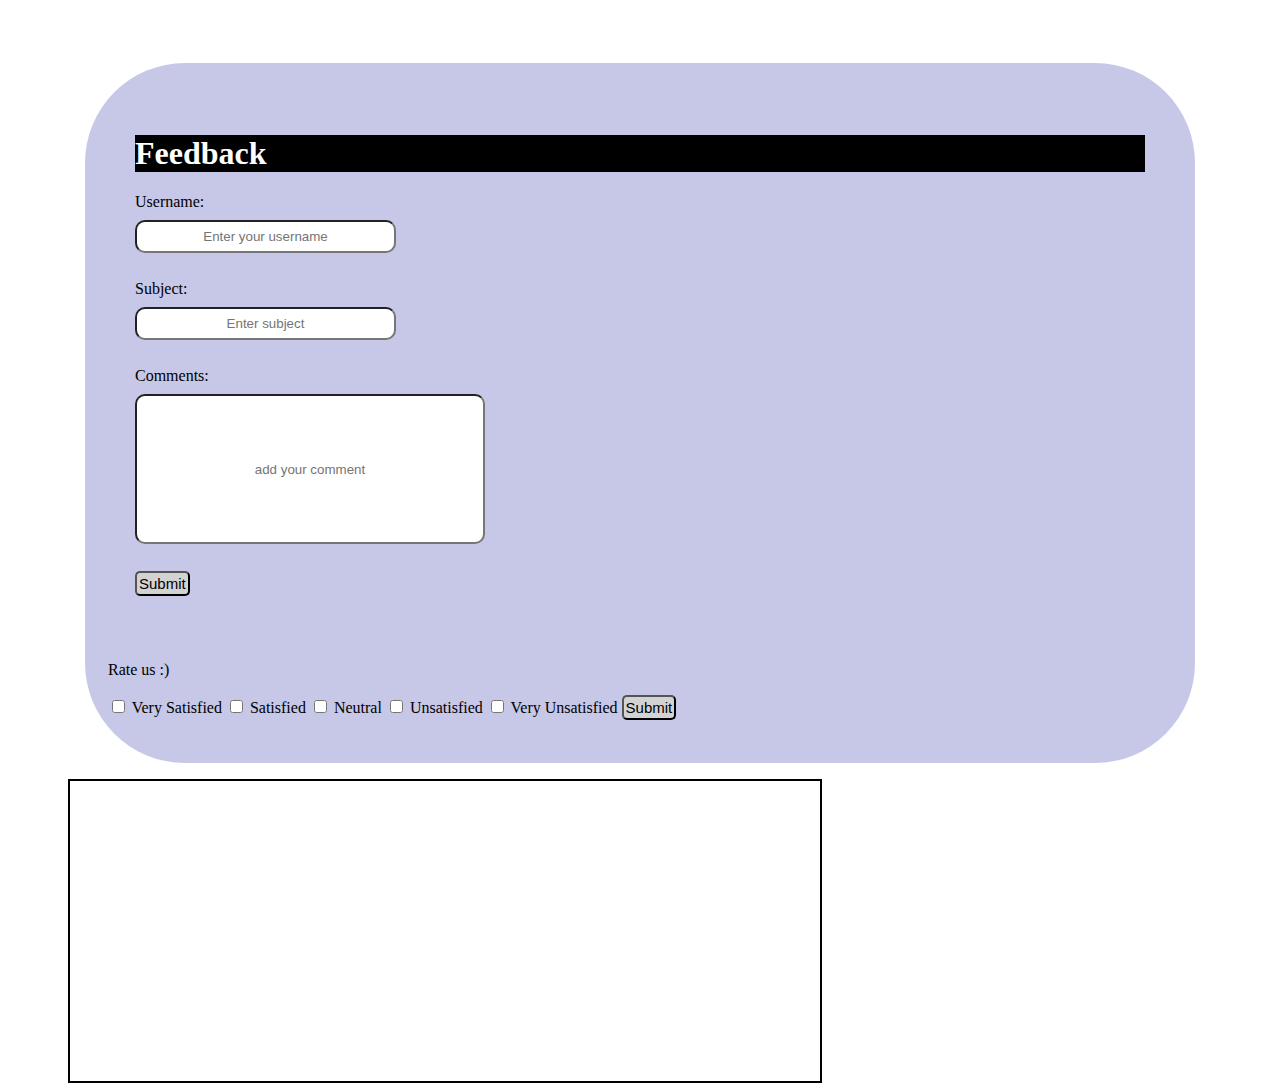
<file: Feedback.html>
<!DOCTYPE html5>
<html lang="en">
<html>
<head>
<meta name="viewport" content="width=device-width, initial-scale=1.0">
<meta charset="UTF-8">
<title>Feedback</title>
<link rel="stylesheet" type="text/css" href="Sty.css"/>
</head>

<header>
  <div class="header">   
  
    
  </div></header>
<body>

<div class="box">
  <h1 style="color:white;background-color:black">Feedback</h1>

<form  id="form" action="thanks.html" method="post"> 

<label for="username">Username:</label><br>
<input type="text" id="username" name="username" placeholder="Enter your username" required><br>
<br>
<label for="password">Subject:</label><br>
<input type="text" id="subject" name="subject" placeholder="Enter subject" required><br><br>
<label for="comments">Comments:</label><br>
<input type="text" id="comments" name="comments" style="height:150px;width:350px" placeholder="add your comment" required><br><br> 
<input type="submit" value="Submit" div class="submit"></div>
</div>
<div class="Ratebutton">
<p>Rate us :)</p>
<form name="myform" onsubmit="return checkBoxLimit()" action="thanks.html" required>
<input type="checkbox" id="Verysatisfied" name="Rating" value="Rating">
<label for="Rating" quantity="1"> Very Satisfied</label>
<input type="checkbox" id="satisfied" name="Rating" value="Rating">
<label for="Rating" quantity="1">Satisfied</label>
<input type="checkbox" id="neutral" name="Rating" value="Rating">
<label for="Rating" quantity="1">Neutral</label>
<input type="checkbox" id="unsatisfied" name="Rating" value="Rating">
<label for="Rating">Unsatisfied</label>
<input type="checkbox" id="veryunsatisfied" name="Rating" value="Rating">
<label for="Rating" quantity="1"> Very Unsatisfied</label>
<input type="submit" value="Submit" div class="submit"></div>


</div>
<div>
  <span id="not valid"></span>
</div>
<br>
<script type="text/javascript">
  function checkBoxLimit(){
  var checkboxgroup= document.forms['form_name']['check[]'];	
  var limit=1;
  for (var i = 0; i < checkBoxGroup.length; i++) {
		checkBoxGroup[i].onclick = function() {
			var checkedcount = 0;
			for (var i = 0; i < checkBoxGroup.length; i++) {
				checkedcount += (checkBoxGroup[i].checked) ? 1 : 0;
			}
			if (checkedcount > limit) {
				console.log("You can select maximum of " + limit + " checkboxes.");
				alert("You can select maximum of "+ limit +  " checkboxes.");						
				this.checked = false;
      }
		}
	}
}
</script>
</form>

<br><br>
<div id="contentframe" style="position:relative; top: 5px; left: 60px;">
<iframe src="file:///C:/Users/Ecstatic/Desktop/Ay%20khara/Final/images/THANKYOU-PAGE-2.png" style="border:2px solid black; height:300px;width:750px" title="Iframe">
</div>
</iframe> 

</body>
</html>
</file>
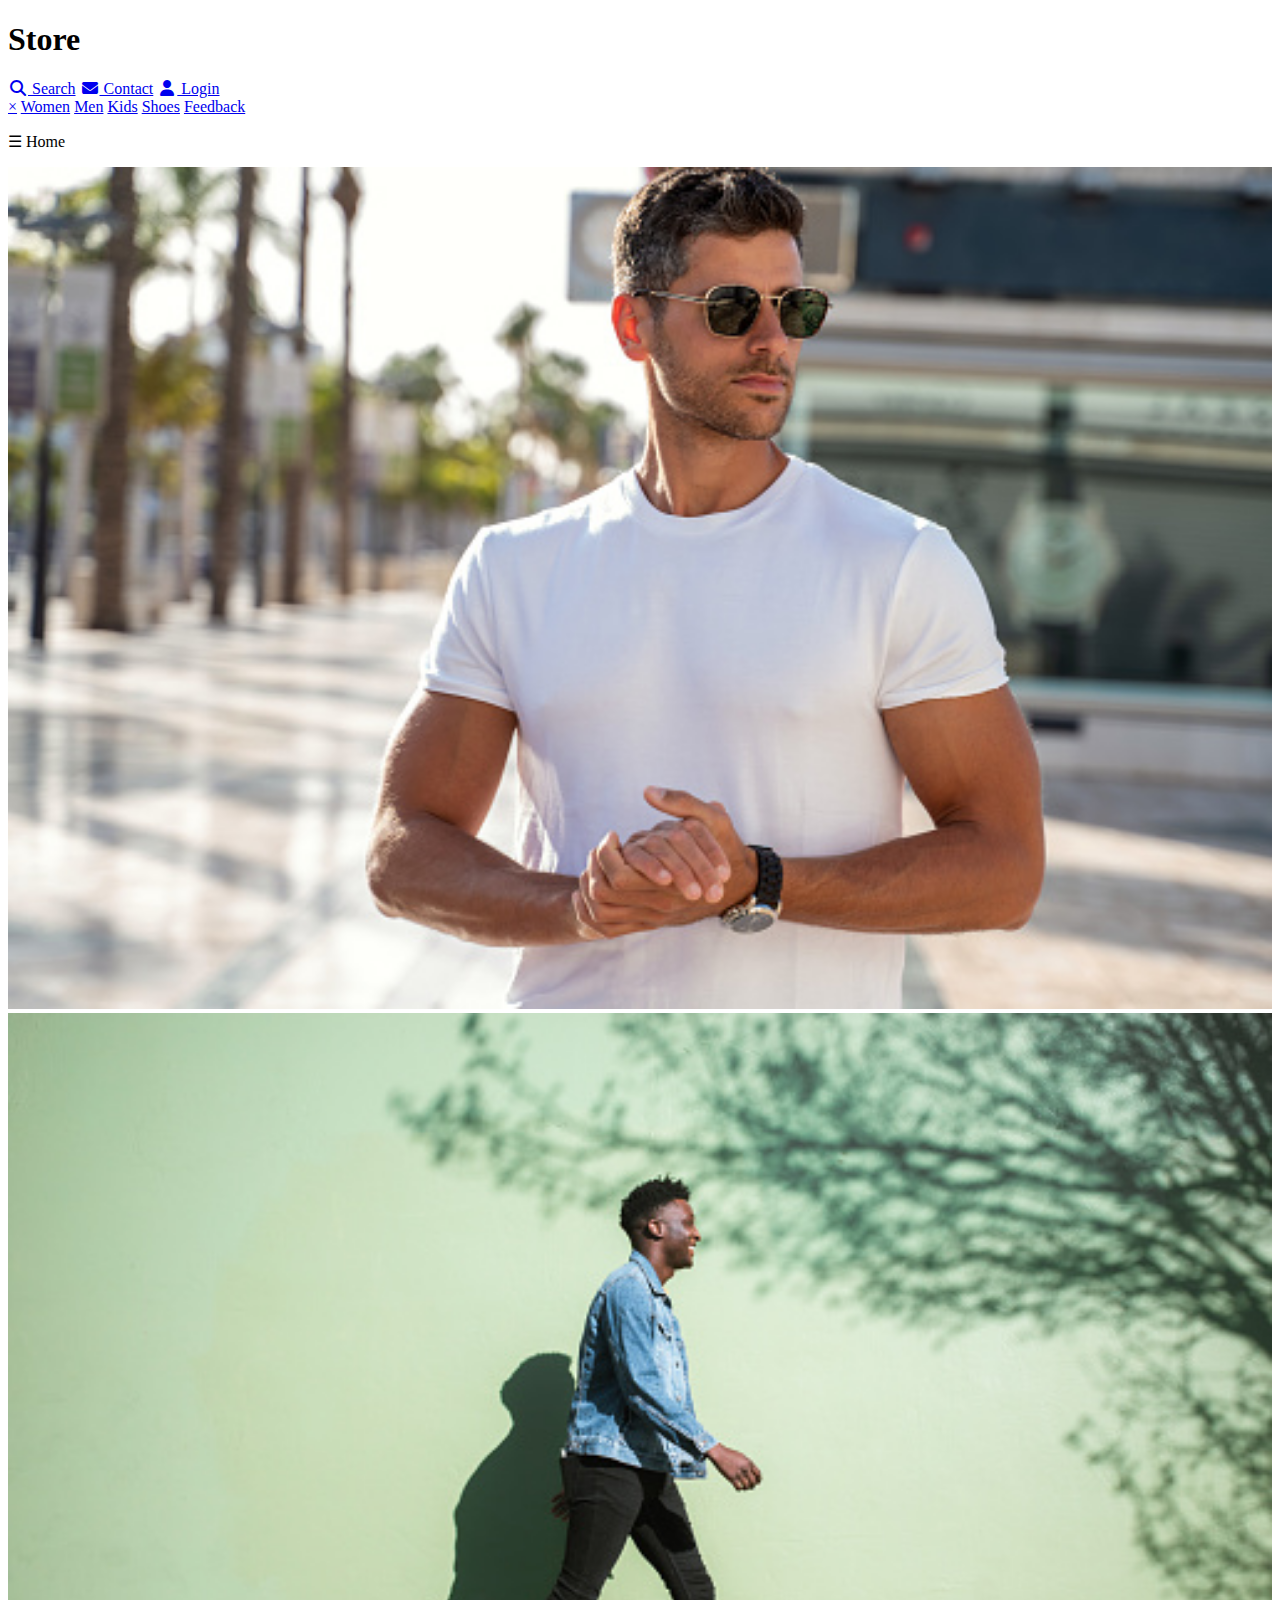
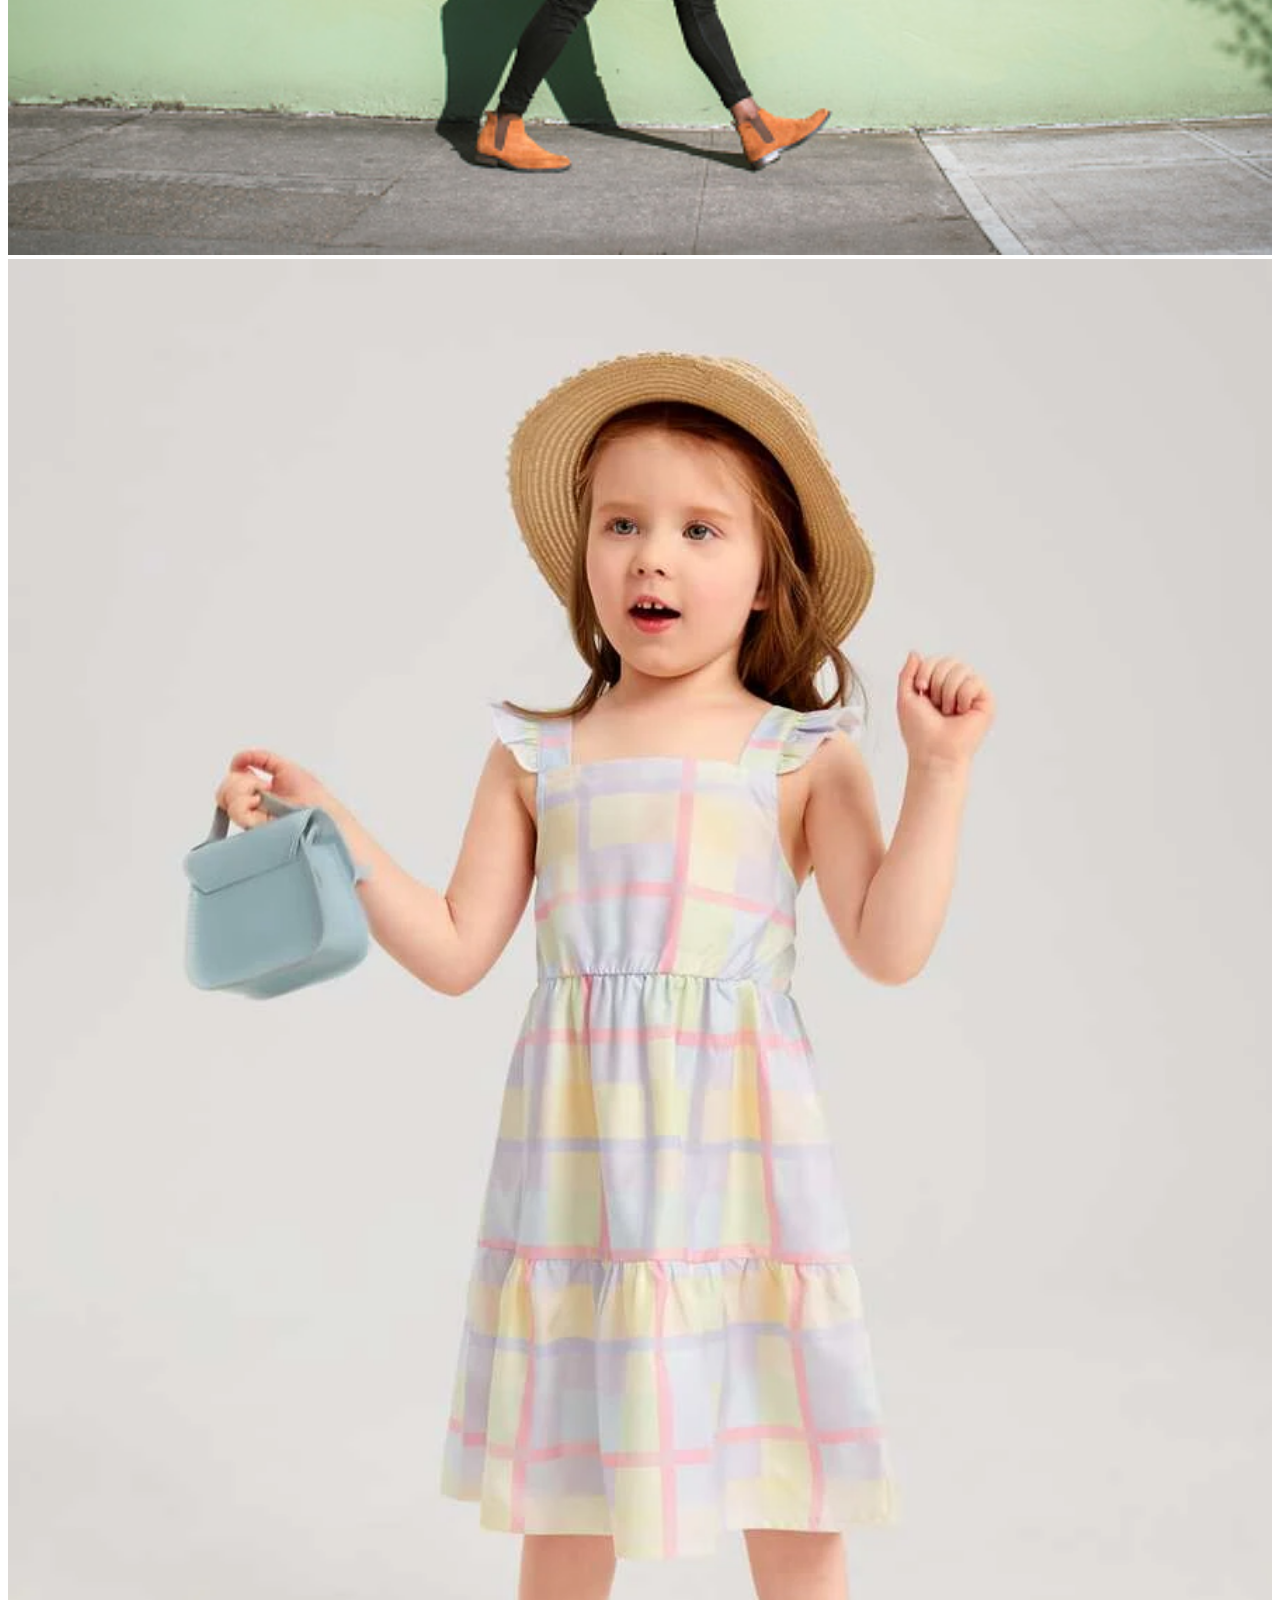
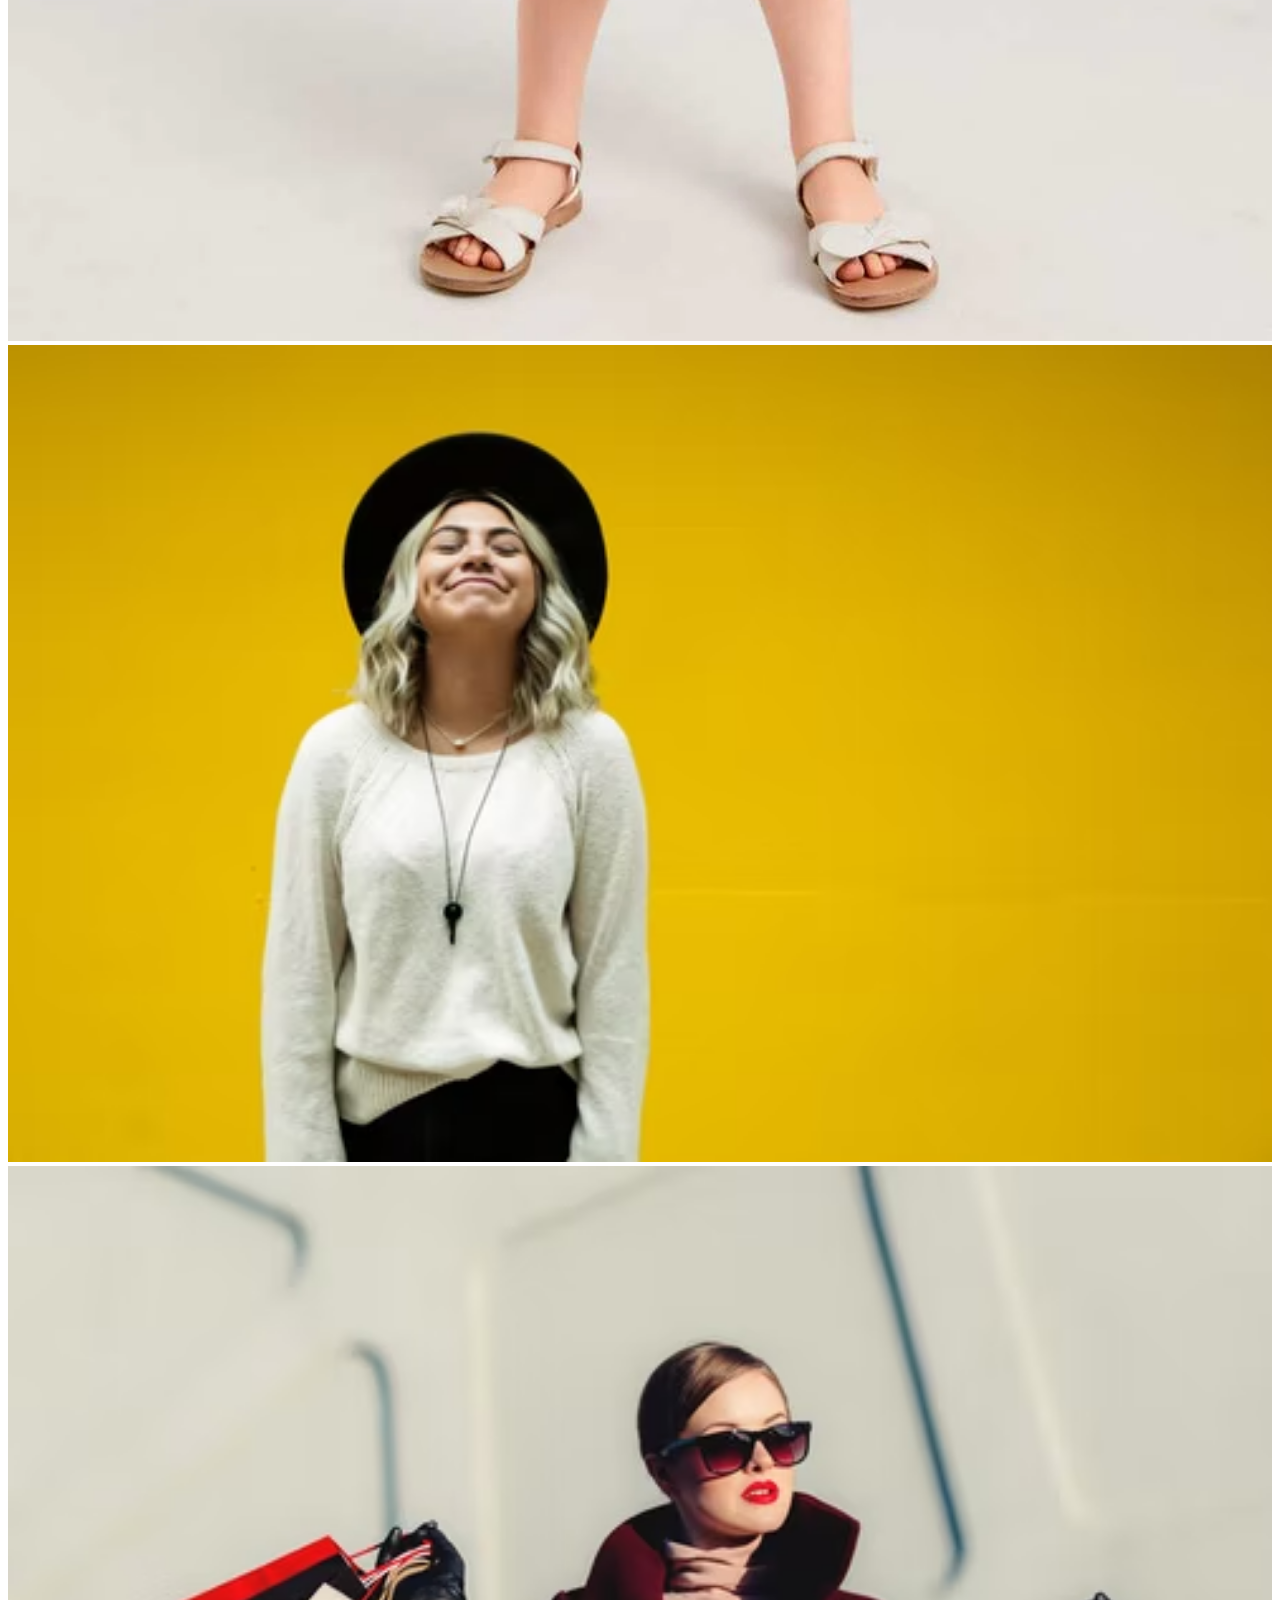
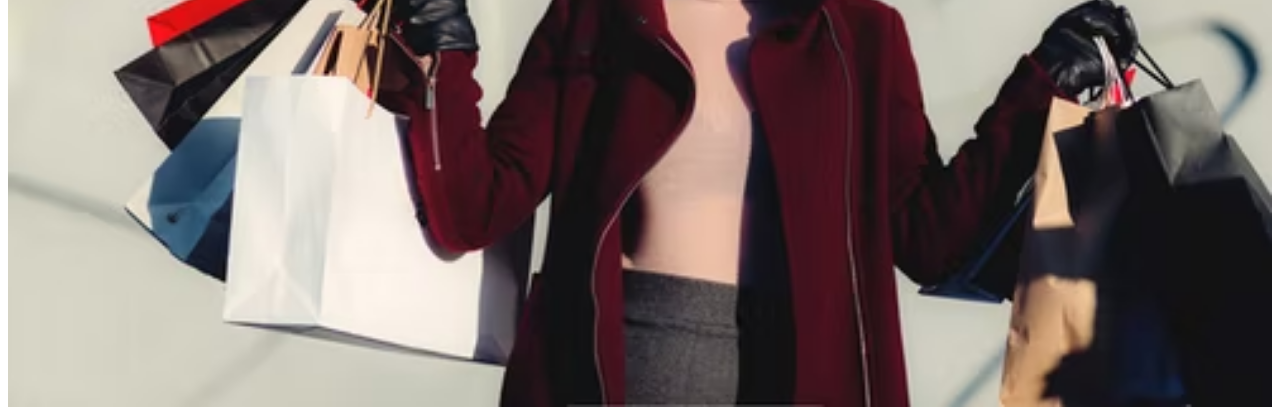
<file: homepage.html>
<!DOCTYPE html>
<html lang="en">
<head>
    <meta charset="UTF-8">
    <meta http-equiv="X-UA-Compatible" content="IE=edge">
    <meta name="viewport" content="width=device-width, initial-scale=1.0">
    <title>Store</title>
    <link rel="stylesheet" href="D:\final project\css\style.css">
    <link rel="stylesheet" href="https://cdnjs.cloudflare.com/ajax/libs/font-awesome/6.1.1/css/all.min.css">
    <script src="D:\final project\javascript\script.js"></script>
</head>
<body>
    <header>
        <h1><span>S</span>tore</a></h1>
        <div class="navbar">
          <a href="#"><i class="fa fa-fw fa-search"></i> Search</a>
          <a href="#"><i class="fa fa-fw fa-envelope"></i> Contact</a>
          <a href="#"><i class="fa fa-fw fa-user"></i> Login</a>
        </div>
        <nav>
          <div id="mySidenav" class="sidenav">
            <a href="javascript:void(0)" class="closebtn" onclick="closeNav()">&times;</a>
            <a href="#women">Women</a>
            <a href="#men">Men</a>
            <a href="#kids">Kids</a>
            <a href="#shoes">Shoes</a>
            <a href="#feedback">Feedback</a>
          </div>
        </nav>  
        <p id="home-ic" onclick="openNav()">&#9776; Home</p>
    </header>
    <section class="main">
        <div>
            <div class="row">
                <div class="column">
                <img src="images/photo.jpg" alt=" men's shirt image" width="100%">
                <img src="images/photo 2.jpg" alt="men's casual outfit" width="100%">
                </div>
                <div class="column">
                <img src="images/img2.jpg"  alt="kid's dress" width="100%">
                </div>
                <div class="column">
                  <img src="images/photo4.avif"  alt="woman's sweater image" width="100%">
                  <img src="images/photo6.avif"  alt="woman's elegant outfit" width="100%">
                </div>
            </div>       
        </div>
    </section>
</file>
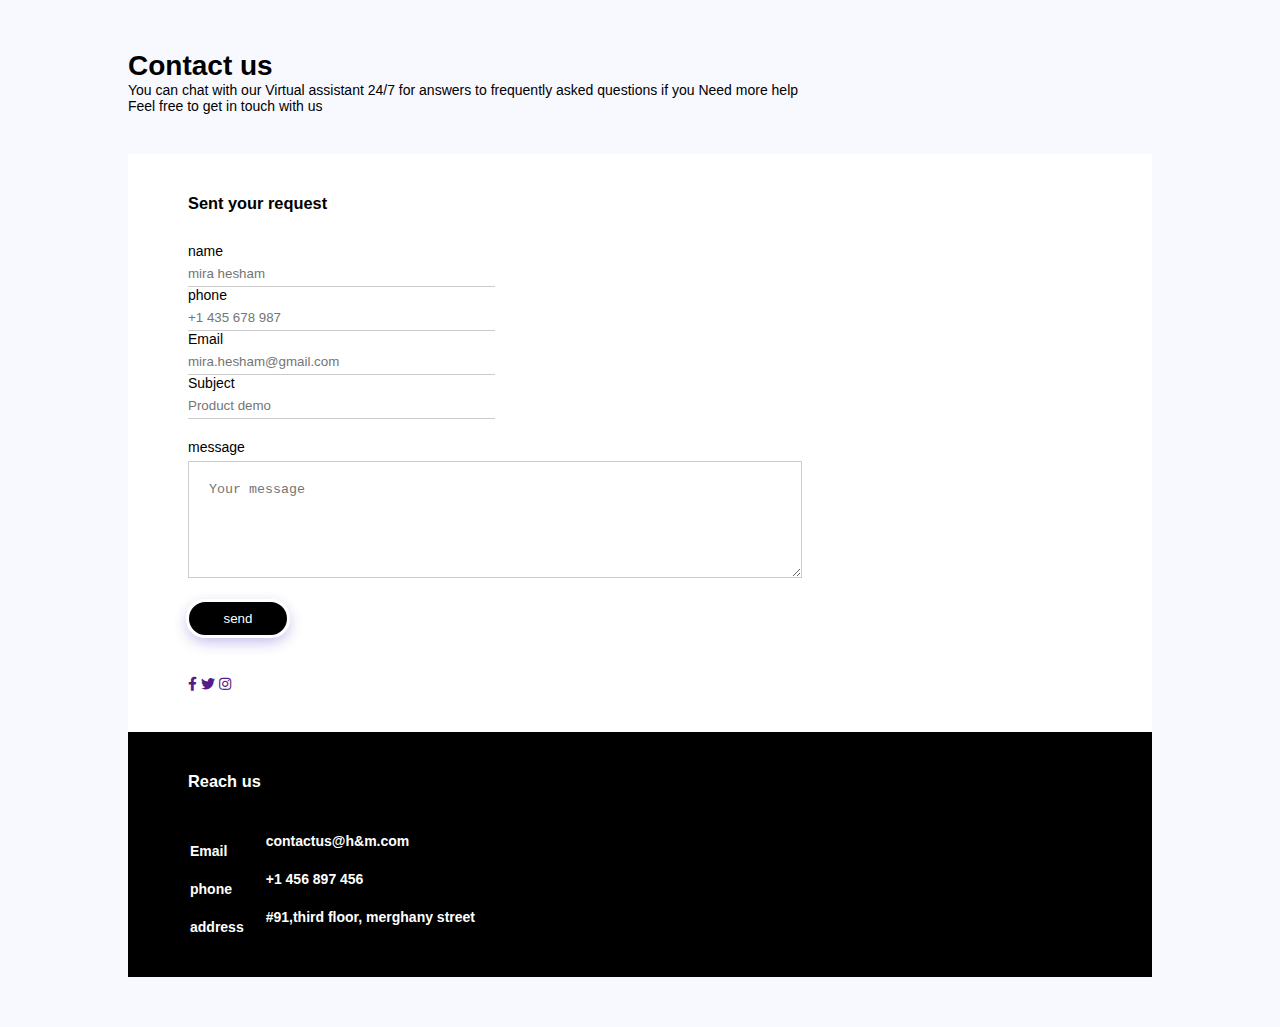
<file: index15.htm>
<!DOCTYPE html>
<html>
<head>
    <title> Contact US </title>
    <link rel="stylesheet"href="style15.css">
    <link href="https://cdnjs.cloudflare.com/ajax/libs/font-awesome/5.13.0/css/all.min.css" rel="stylesheet">
    </head>
    <body>
        <div class="container">
            <h1> <b> Contact us </b> </h1>
            <p>You can chat with our Virtual assistant 24/7 for answers to frequently asked questions if you Need more help <br>
                Feel  free to get in touch with us</p>
             <div class="contact-box">
                 <div class="contact-left">
                     <h3> Sent your request</h3>
                     <form>
                        <div class="input-row">
                            <div class="input-group ">
                                <label> name</label>
                                <input type="text"placeholder="mira hesham">
                                </div>
                                <div class="input group">
                                    <label> phone </label>
                                    <input type="text"placeholder="+1 435 678 987">
                                    </div>
                                    <div class="input group">
                                        <label> Email </label>
                                        <input type="text"placeholder="mira.hesham@gmail.com">
                                        </div>
                                        <div class="input group">
                                            <label> Subject</label>
                                            <input type="text"placeholder="Product demo">
                                            </div>
                                            
                        </div>
                        <label> message</label>
                        <textarea rows="5"    placeholder="Your message"></textarea>
                        <button type="submit">send </button>
                        <div class="social"></div>
                        <a href=""><i class="fab fa-facebook-f"></i></a>
                        <a href=""><i class="fab fa-twitter"></i></a>
                        <a href=""><i class="fab fa-instagram"></i></a>
                    </div>
                    </form>
                 </div>
                 <div class="contact-right">
                     <h3>Reach us</h3>
                     <table>
                          <tr>
                              <td> Email</td>
                            <td>contactus@h&m.com</td>
                          </tr>
                          <tr>
                            <td> phone</td>
                          <td>+1 456 897 456</td>
                        </tr>
                        <tr>
                            <td> address</td>
                          <td> #91,third floor, merghany street </td>
                        </tr>
                     </table>

                    
                 </div>
             </div>
        </div>

    </body>
</file>
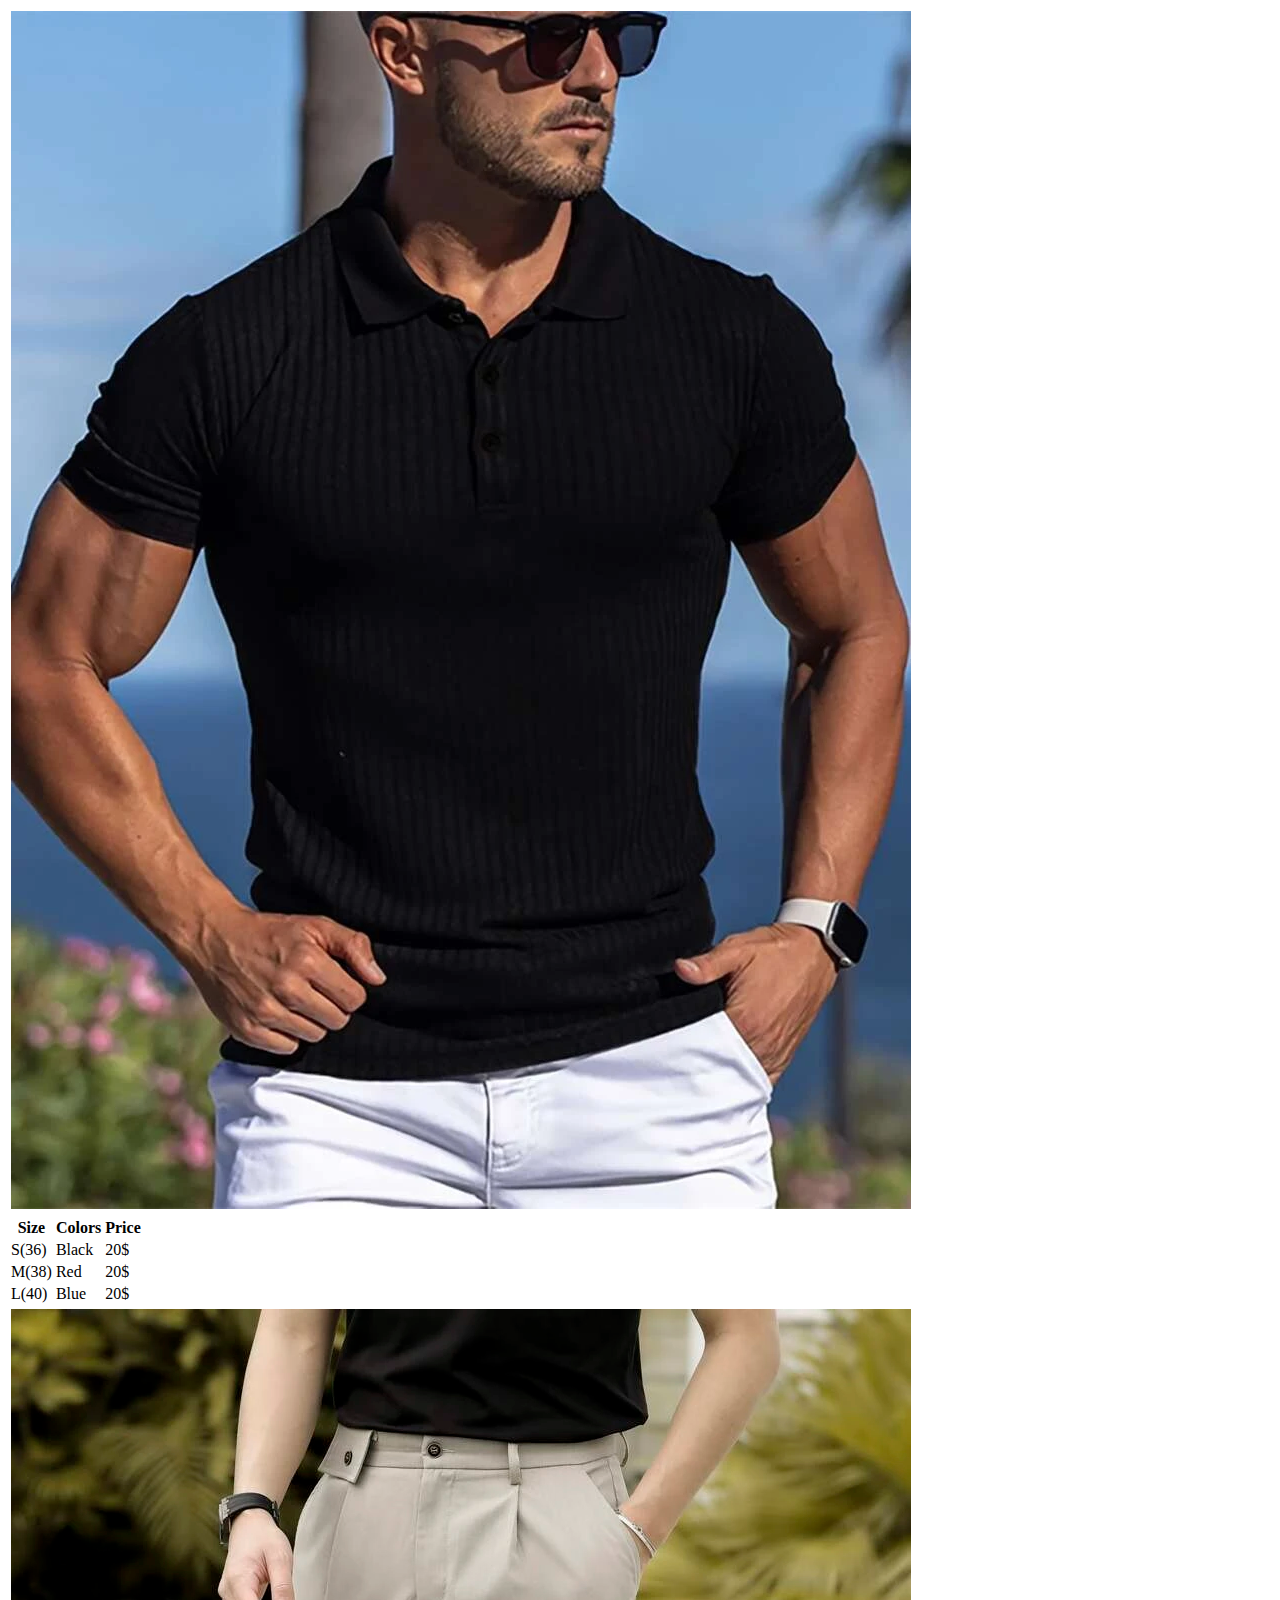
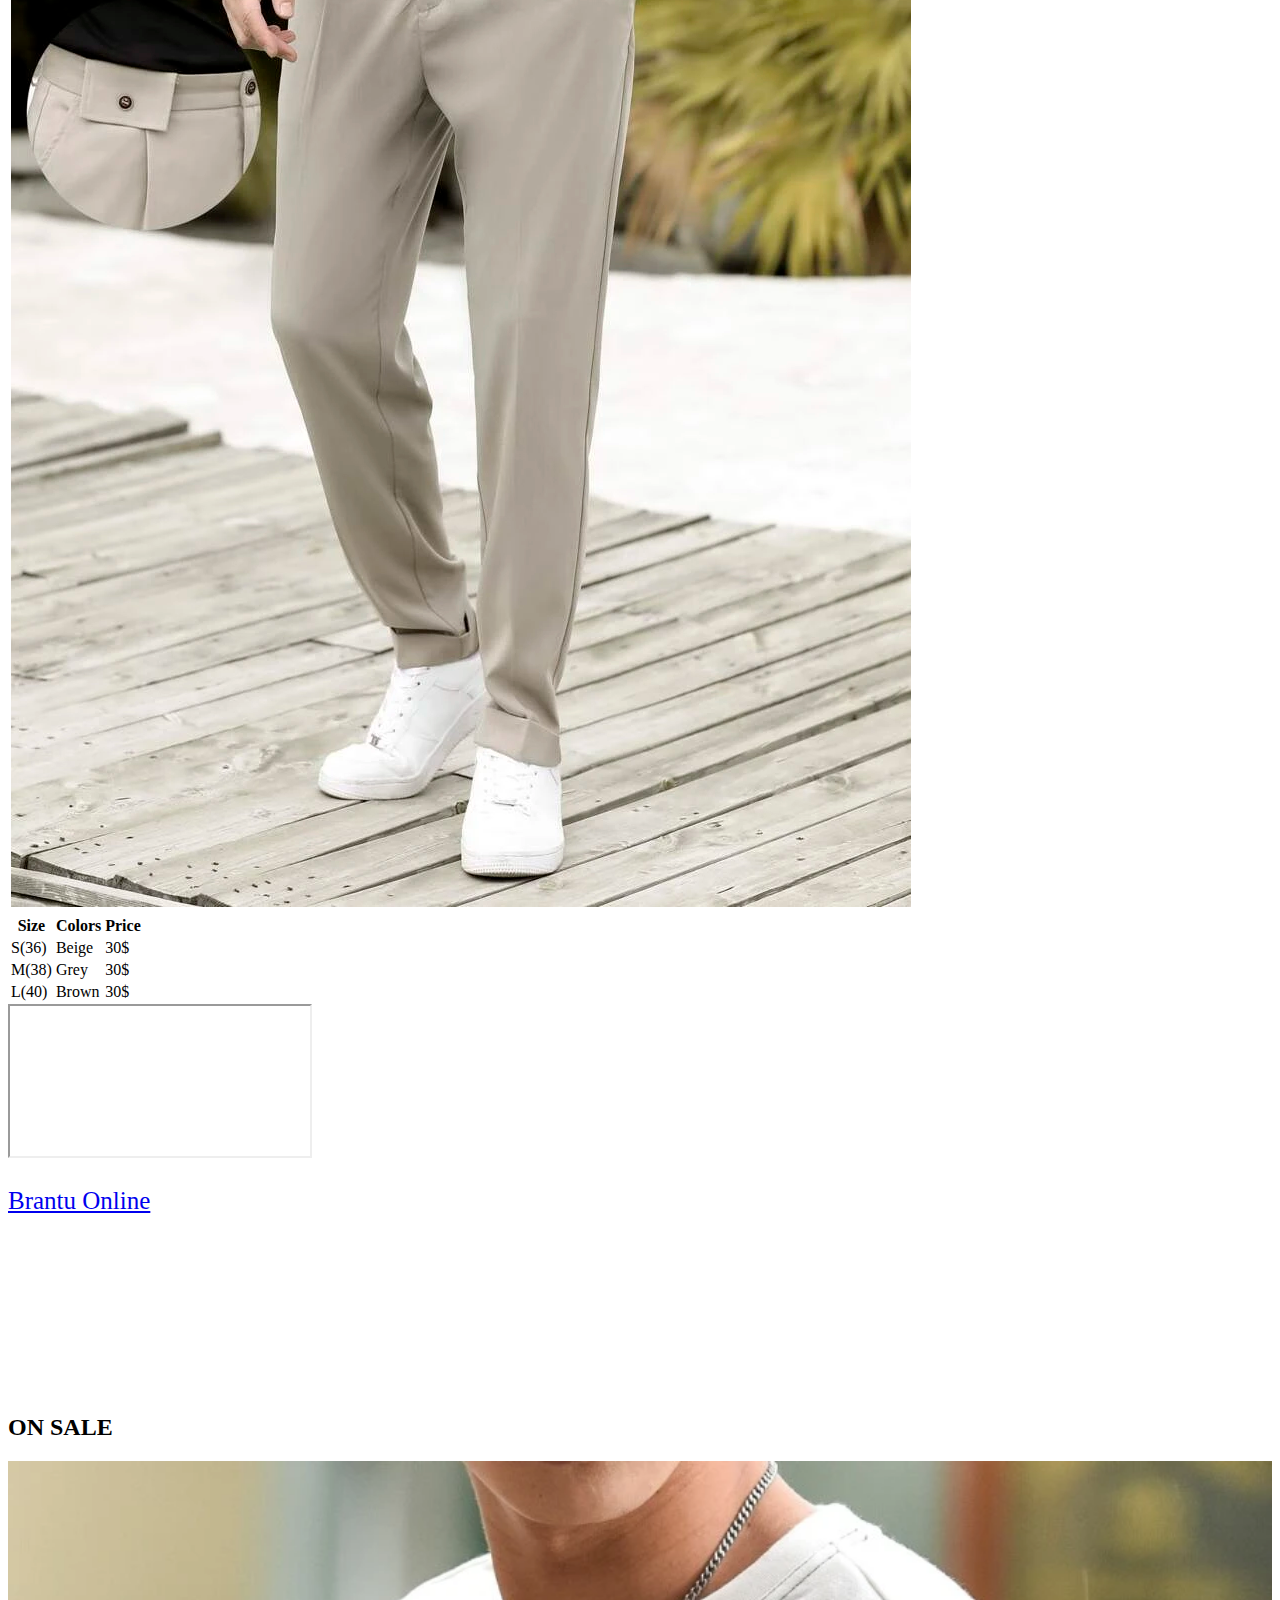
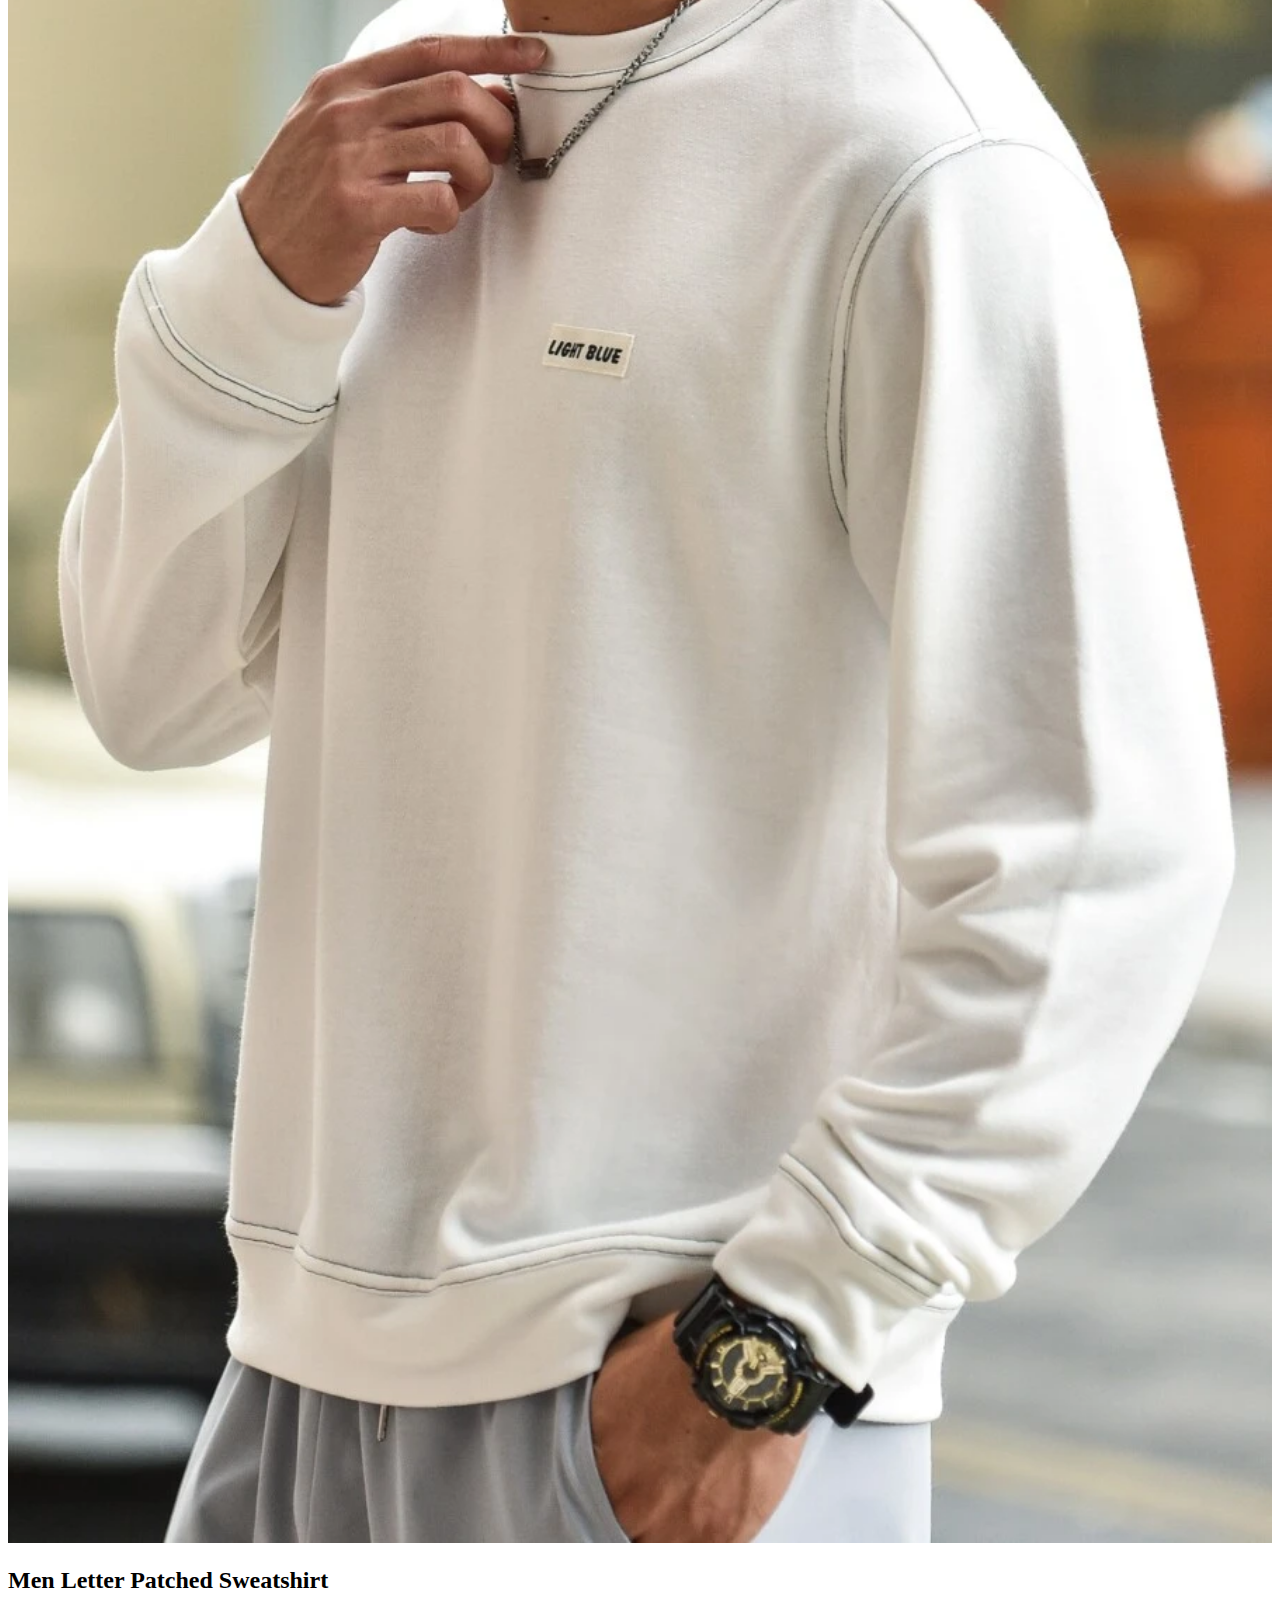
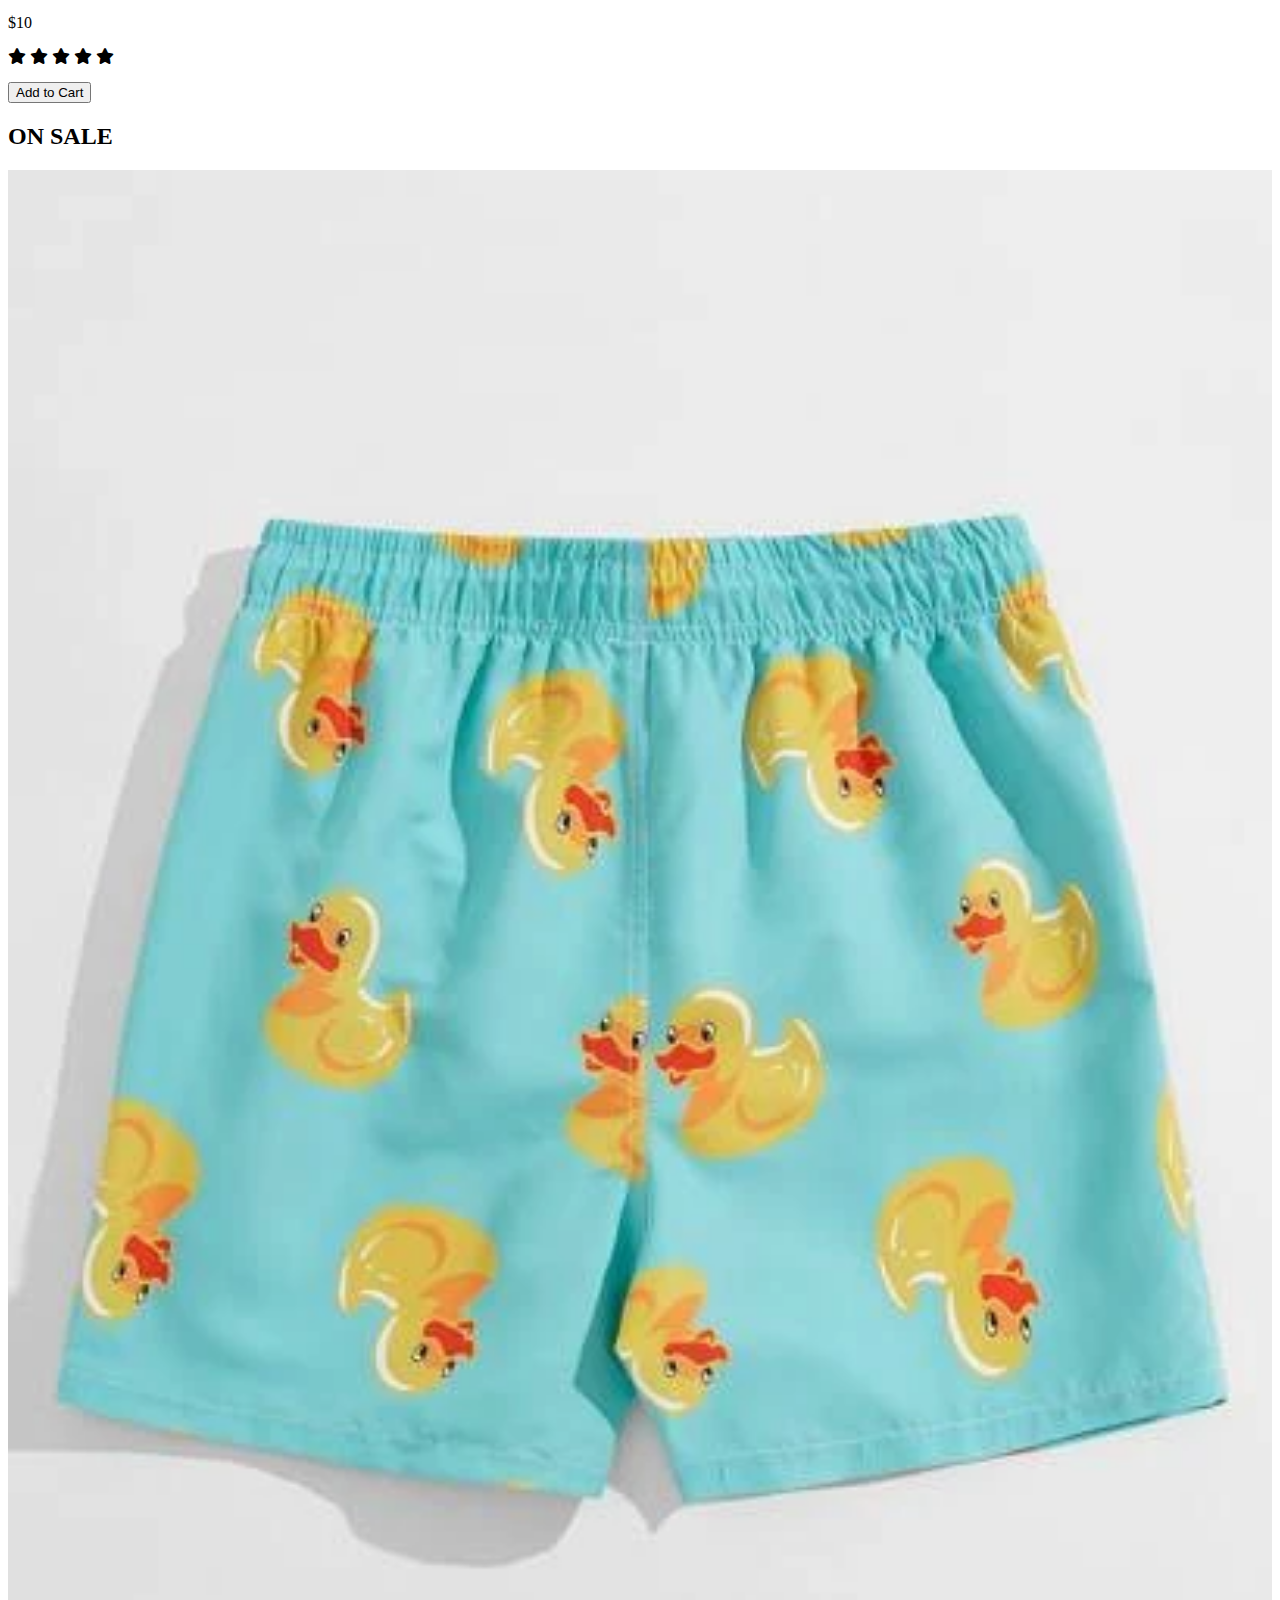
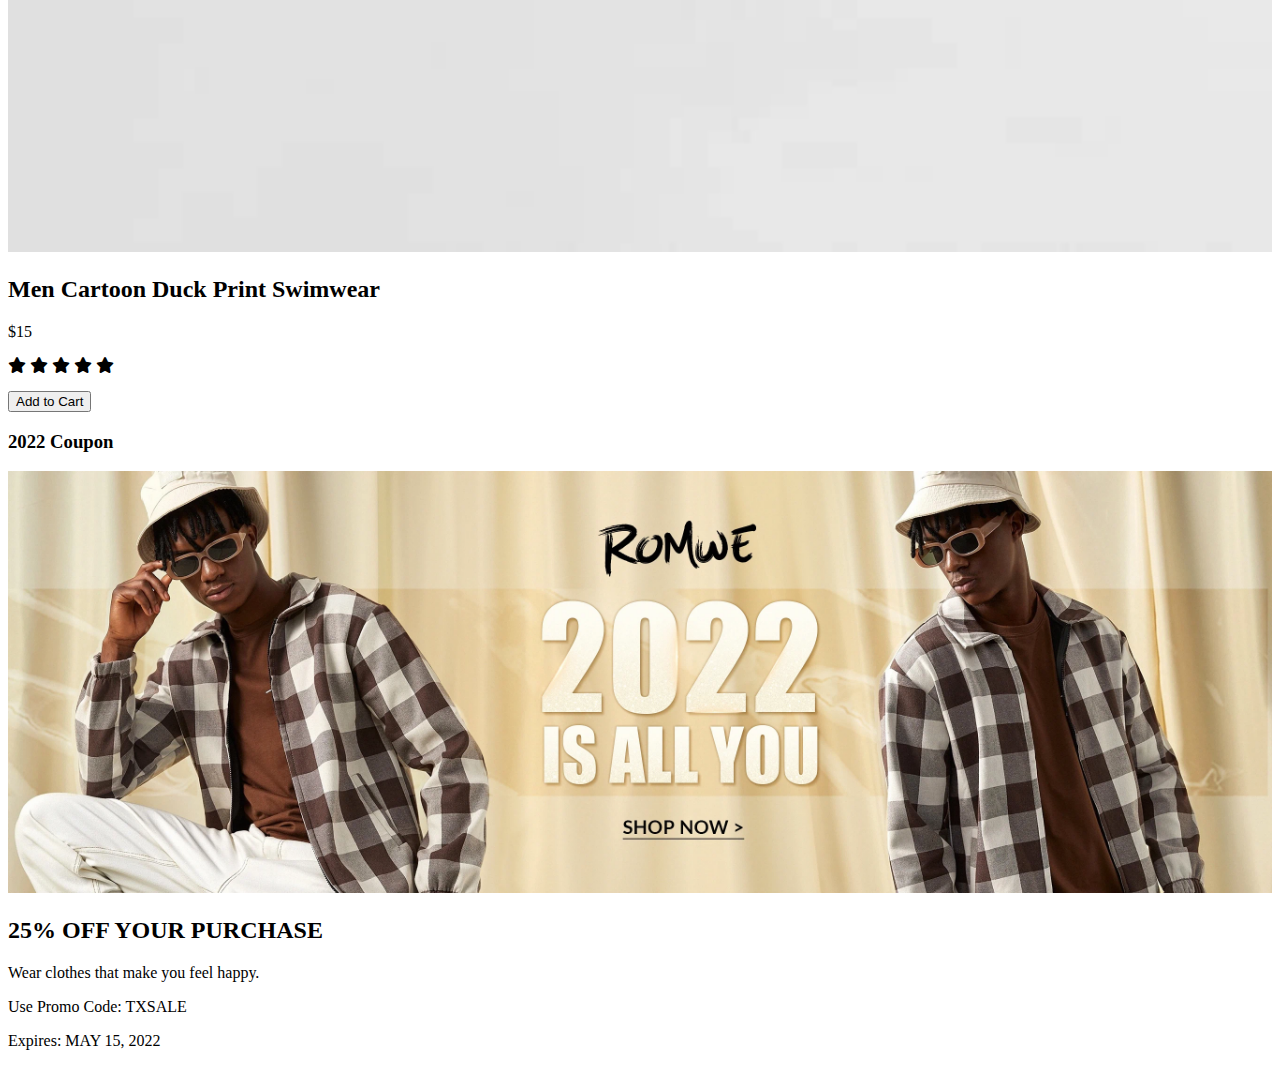
<file: menpage.html>
<!DOCTYPE html>
<html lang="en">
<head>
    <meta charset="UTF-8">
    <meta http-equiv="X-UA-Compatible" content="IE=edge">
    <meta name="viewport" content="width=device-width, initial-scale=1.0">
    <title>Men page</title>
    <link rel="stylesheet" href="D:\final project\css\style.css">
    <link rel="stylesheet" href="https://cdnjs.cloudflare.com/ajax/libs/font-awesome/6.1.1/css/all.min.css">
    <script src="D:\final project\javascript\script.js"></script>
</head>
<body>
  <section class="men-clo" id="men">
    <div class="rows">
       <div class="columns">
          <table>
            <tr>
              <td><img src="images/men1.jpg" alt="men's T-shirt" width="100%"> </td>
            </tr>
           </table>   
           <table>
             <tr>
              <th>Size</th>
              <th>Colors</th>
              <th>Price</th>
             </tr>
             <tr>
              <td>S(36)</td>
              <td>Black</td>
              <td>20$</td>
             </tr>
             <tr>
              <td>M(38)</td>
              <td>Red</td>
              <td>20$</td>
             </tr>
             <tr>
              <td>L(40)</td>
              <td>Blue</td>
              <td>20$</td>
             </tr>     
         </table>
        </div> 
        <div class="columns">
          <table>
            <tr>
              <td><img src="images/men2.jpg" alt="men's Pants" width="100%"> </td>
            </tr>
          </table>   
          <table>
            <tr>
             <th>Size</th>
             <th>Colors</th>
             <th>Price</th>
            </tr>
            <tr>
             <td>S(36)</td>
             <td>Beige</td>
             <td>30$</td>
            </tr>
            <tr>
             <td>M(38)</td>
             <td>Grey</td>
             <td>30$</td>
            </tr>
            <tr>
             <td>L(40)</td>
             <td>Brown</td>
             <td>30$</td>
            </tr>
            </table>
        </div>
        <div class="columns">
          <iframe src="https://brantu.com/eg-en/"></iframe>
          <a href="https://brantu.com/eg-en/"target="_blank"><p style="font-size:25px">Brantu Online</p></a>
        </div>
        <div class="columns">
          <iframe src="https://www.youtube.com/embed/zI_fFS8uZcE" title="Men's Clothes Ads" frameborder="0"
           allow="accelerometer; autoplay; clipboard-write; encrypted-media; gyroscope; picture-in-picture " allowfullscreen>
          </iframe>
        </div>
    </div> 
    <div class="cont">
      <div class="roww">
        <div class="card" >
            <h2>ON SALE</h2>
            <img src="images/img4.jpg" alt="sweatshirt photo" style="width:100%">
            <h2>Men Letter Patched Sweatshirt</h2>
            <p class="price">$10</p>
            <div class="fa fa-star checked"></div>
            <div class="fa fa-star checked"></div>
            <div class="fa fa-star checked"></div>
            <div class="fa fa-star"></div>
            <div class="fa fa-star"></div>
            <p><button>Add to Cart</button></p>
        </div>
        <div class="card">
            <h2>ON SALE</h2>
            <img src="images/img6.jpg" alt="swimwear photo" style="width:100%">
            <h2>Men Cartoon Duck Print Swimwear</h2>
            <p class="price">$15</p>
            <div class="fa fa-star checked"></div>
            <div class="fa fa-star checked"></div>
            <div class="fa fa-star checked"></div>
            <div class="fa fa-star checked"></div>
            <div class="fa fa-star"></div>
            <p><button>Add to Cart</button></p>
        </div>
      </div>
    </div>    
    <div class="cont">
      <div class="roww">
        <div class="coupon">
          <div class="container">
            <h3> 2022 Coupon</h3>
          </div>
          <img src="images/img5.jpg" alt="Copoun-pic" width="100%">
          <div class="container" >
            <h2><b>25% OFF YOUR PURCHASE</b></h2>
            <p class="coupon-txt">Wear clothes that make you feel  happy.</p>
          </div>
          <div class="container">
            <p class="coupon-txt">Use Promo Code: <span class="promo">TXSALE</span></p>
            <p class="expire">Expires: MAY 15, 2022</p>
          </div>
        </div>
        
      </div> 
    </div>  
  <section class="women-clo" id="women">
    <form action="#"></form>
  </section>
  <section class="kids-clo" id="kids">
    <form action="#"></form>
  </section>
  <section class="contact"  id="conatctus">
    <form action="#"></form>
  </section>
  <section class="shoes-w" id="shoes">
    <form action="#"></form>
  </section>
</body>
</html>
</file>
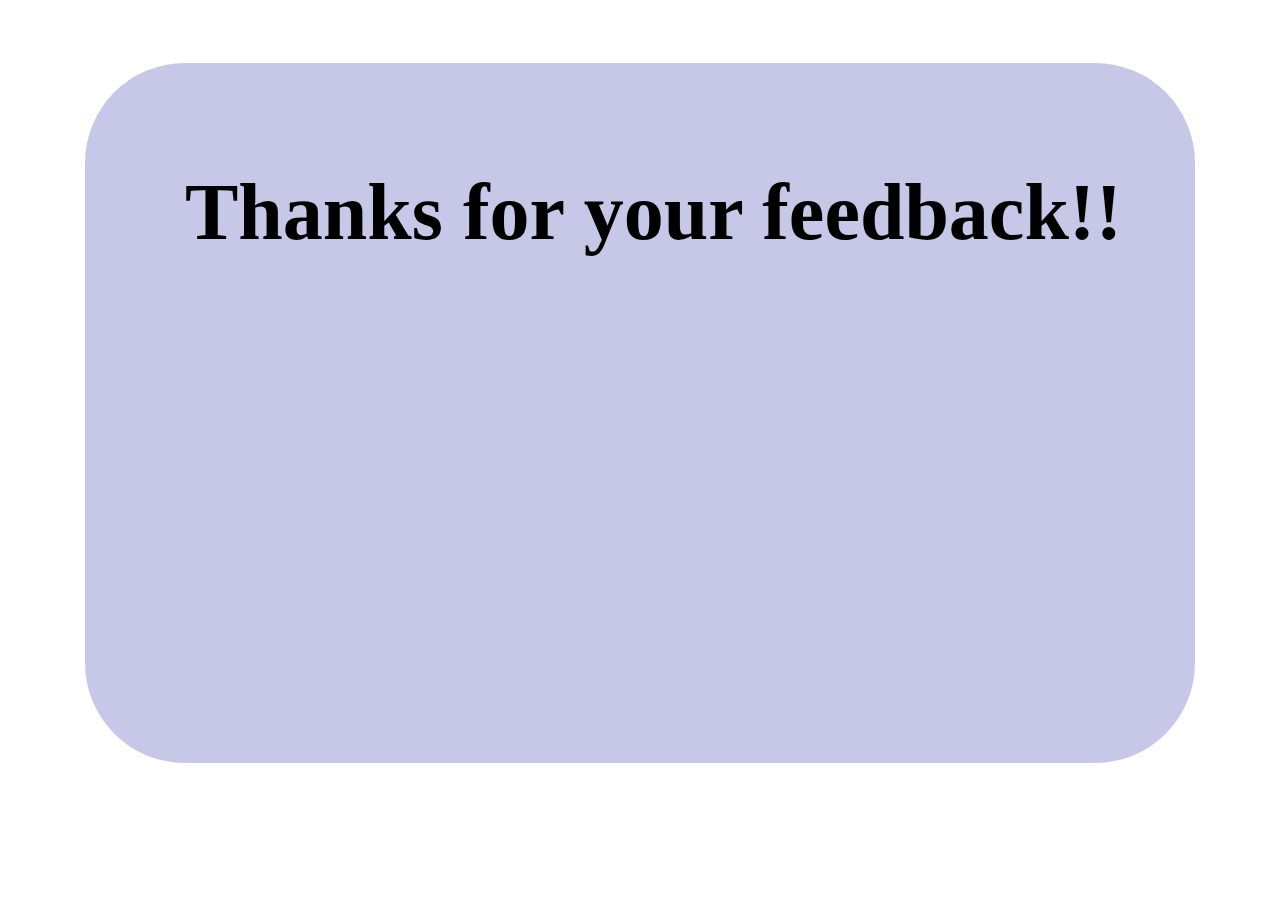
<file: thanks.html>
<!DOCTYPE html5>
<html lang="en">
<html>
<head>
<meta name="viewport" content="width=device-width, initial-scale=1.0">
<meta charset="UTF-8">
<title>Thanks</title>
<link rel="stylesheet" type="text/css" href="Sty.css"/>
<link rel="stylesheet" type="text/css" href="Feedback.html"/>
</head>
<div class="box">
<form  id="form" action="/action_page.php"> 
<h1 style="color:black; position:relative; left:50px; font-size:80px;">Thanks for your feedback!! </h1>
</file>
<file: Sty.css>
/*.header{
color:rgba(247, 0, 255, 0);
background-color: rgb(199, 199, 232);
font-size: 20px;
block-size: 5%;}*/


body{
    background-color:rgba(0, 0, 0, 0);

}
.box{
background-color: rgb(199, 199, 232);
width:1010px;
height:600px;
border:10px;
padding:50px;
margin:5% auto;
border-radius:100px;

}
.Iframe{
position:relative;
top:10px;
left:2px;
border:2px solid;
height:300px;
width:750px;
border-radius:100px;
padding:50px;


}
.submit{
padding:2px;
background-color: lightgrey;
font-size:15px;
border-radius:5px;

}

select{padding: 5px 20px; border-radius: 4px;
text-align: center;}
input[type=text],[type=password] {padding: 7px 40px;
margin: 9px 0;
box-sizing: border-box;
border-radius: 10px;
text-align: center;
    
}
.Ratebutton{
position:relative;
left:100px;
margin-top: -165px;
}
.image{
position:relative;
height:100px;
width:100px;
}
.table{
border-collapse: collapse;
width:100%;
position:relative;
margin-left:9% auto;
padding: 20px;
}
.td,th{
height:50px;
width:50px;
}
.pic{  /*grey t-shirt pic*/
position:relative;
left:201px;
margin-top: 20px;
}
.bluepic{
position:relative;
top:-450px;
left:680px;
}
.vid{
position:relative;
left:190px;
top:-400px;
}
.lin{
position:relative;
left:700px;
top:-100px;
}
.kidstable{
position:relative;
left:-130px;
top:-700px;
}
</file>
<file: style15.css>
*{
    margin: 0%;
    padding:0%;
}
body{
    background:ghostwhite;
    font-size: 14px;
    font-family: 'popins',sans-serif;
}
 .container{ 
     width: 80%;
     margin: 50px auto;
 }
 .contact-box{
      background: #fff;
      display: flex;
 }
   .contact-left{
       flex-basis: 60%;
       padding: 40px 60px;
      font-family:'Trebuchet MS', 'Lucida Sans Unicode', 'Lucida Grande', 'Lucida Sans', Arial, sans-serif
   }
   .contact-right{
    flex-basis: 60%;
    padding: 40px 60px;
    background:black;
    color: #fff;
    font-family:'Trebuchet MS', 'Lucida Sans Unicode', 'Lucida Grande', 'Lucida Sans', Arial, sans-serif;
}
 .h1{
     margin-bottom: 10px;
 }
  .container p{
      margin-bottom: 40px;
  }
   .input-row{
       display:inline-flexbox;
       justify-content: space-between;
       margin-bottom: 20px;
     }
      .input-row.input-group{
          flex-basis:45%;
      }
      input{
          width: 50%;
          border: none;
          border-bottom: 1px solid #ccc;
          outline: none;
          padding-bottom: 5px;
      }
      textarea{
          width: 100%;
          border: 1px solid #ccc;
          outline: none;
          padding: 20px;
          box-sizing: border-box;
      }
      label{
          margin-bottom: 6px;
          display: block;
          color: black;
      }
      button{
          background: black;
          width: 100px;
          border:none;
          outline: auto;
          color: #fff;
          height: 35px;
          border-radius: 30px;
          margin-top: 20px;
          box-shadow: 0px 5px 15px 0px rgba(28, 0, 181, 0.3)
         }
         .contact-right , h3{
             font-weight: 600;
         
             margin-bottom: 30px;
         }
         tr ,td:first-child{
             padding-right: 20px;
         }
        tr , td:first-child{
            padding-top: 20px;
        }
    .social{
        margin-top: 40px;
        width: 20px;
    }
</file>
